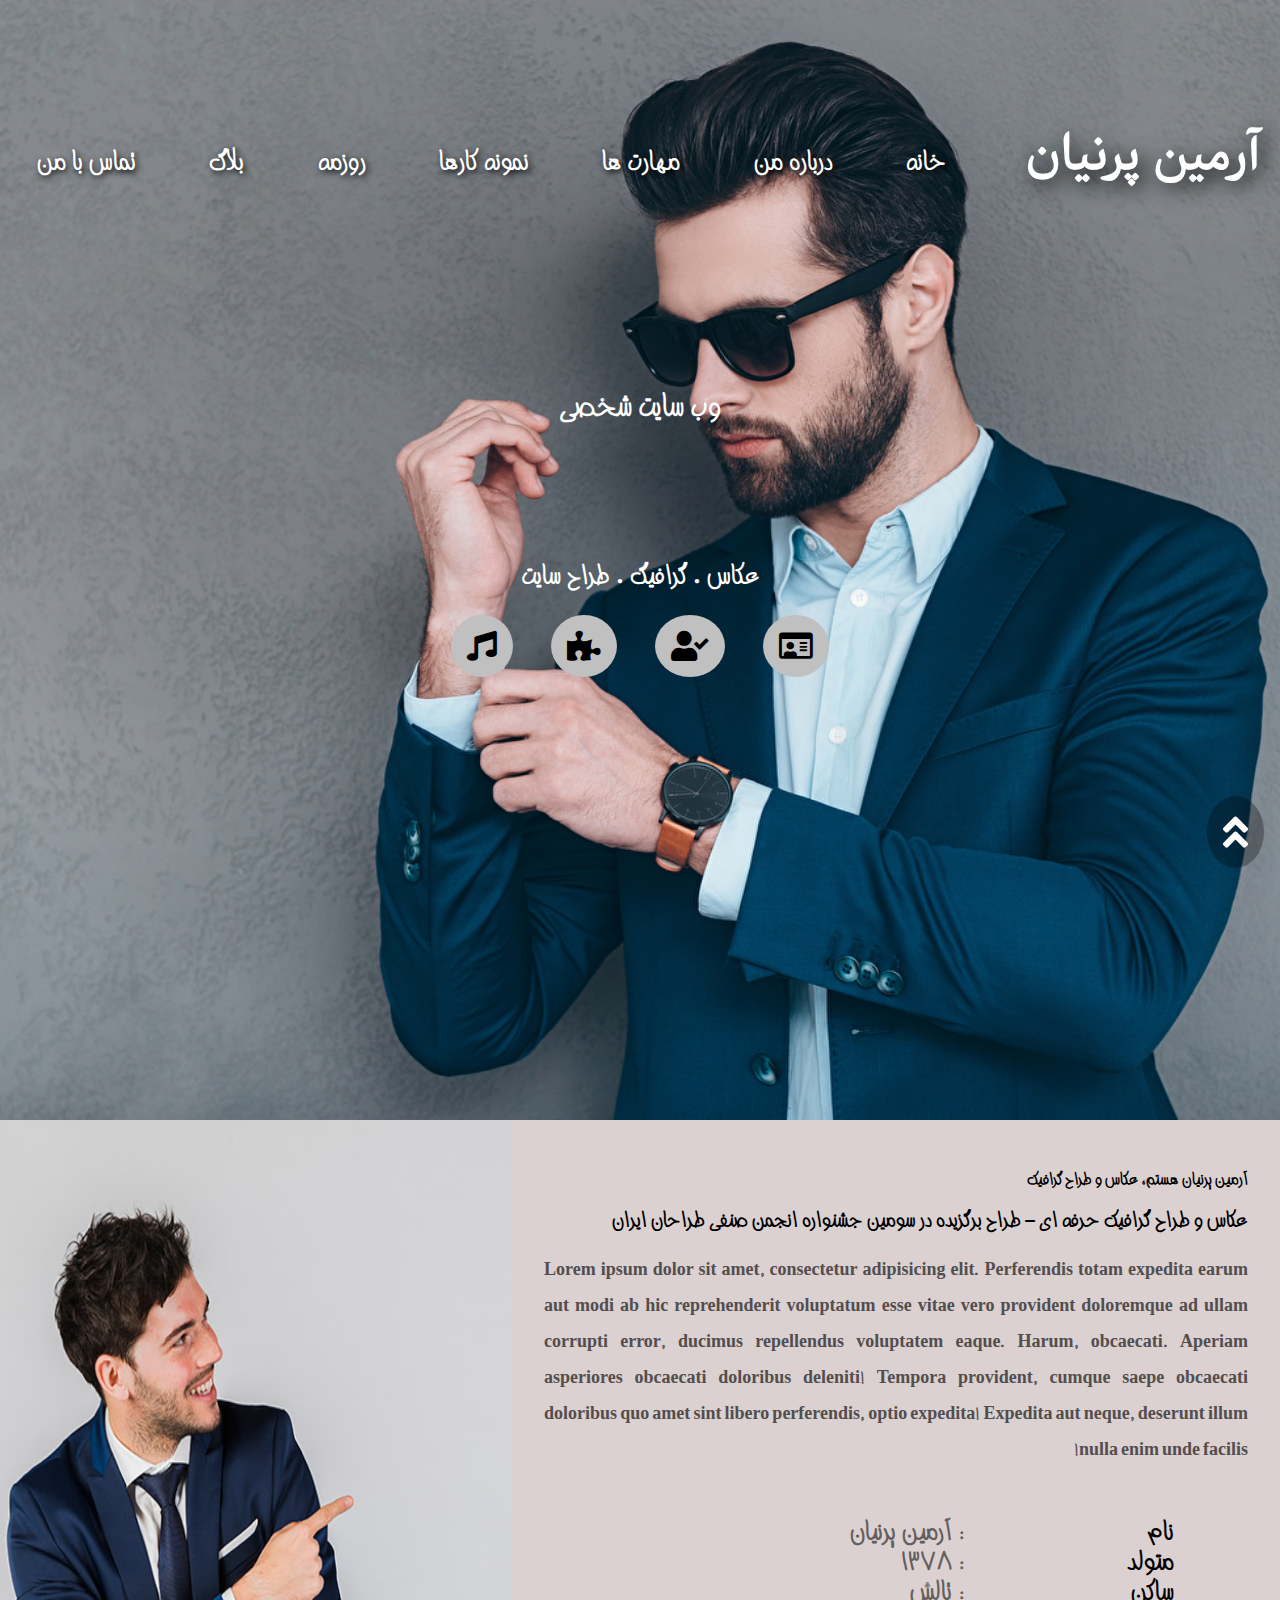
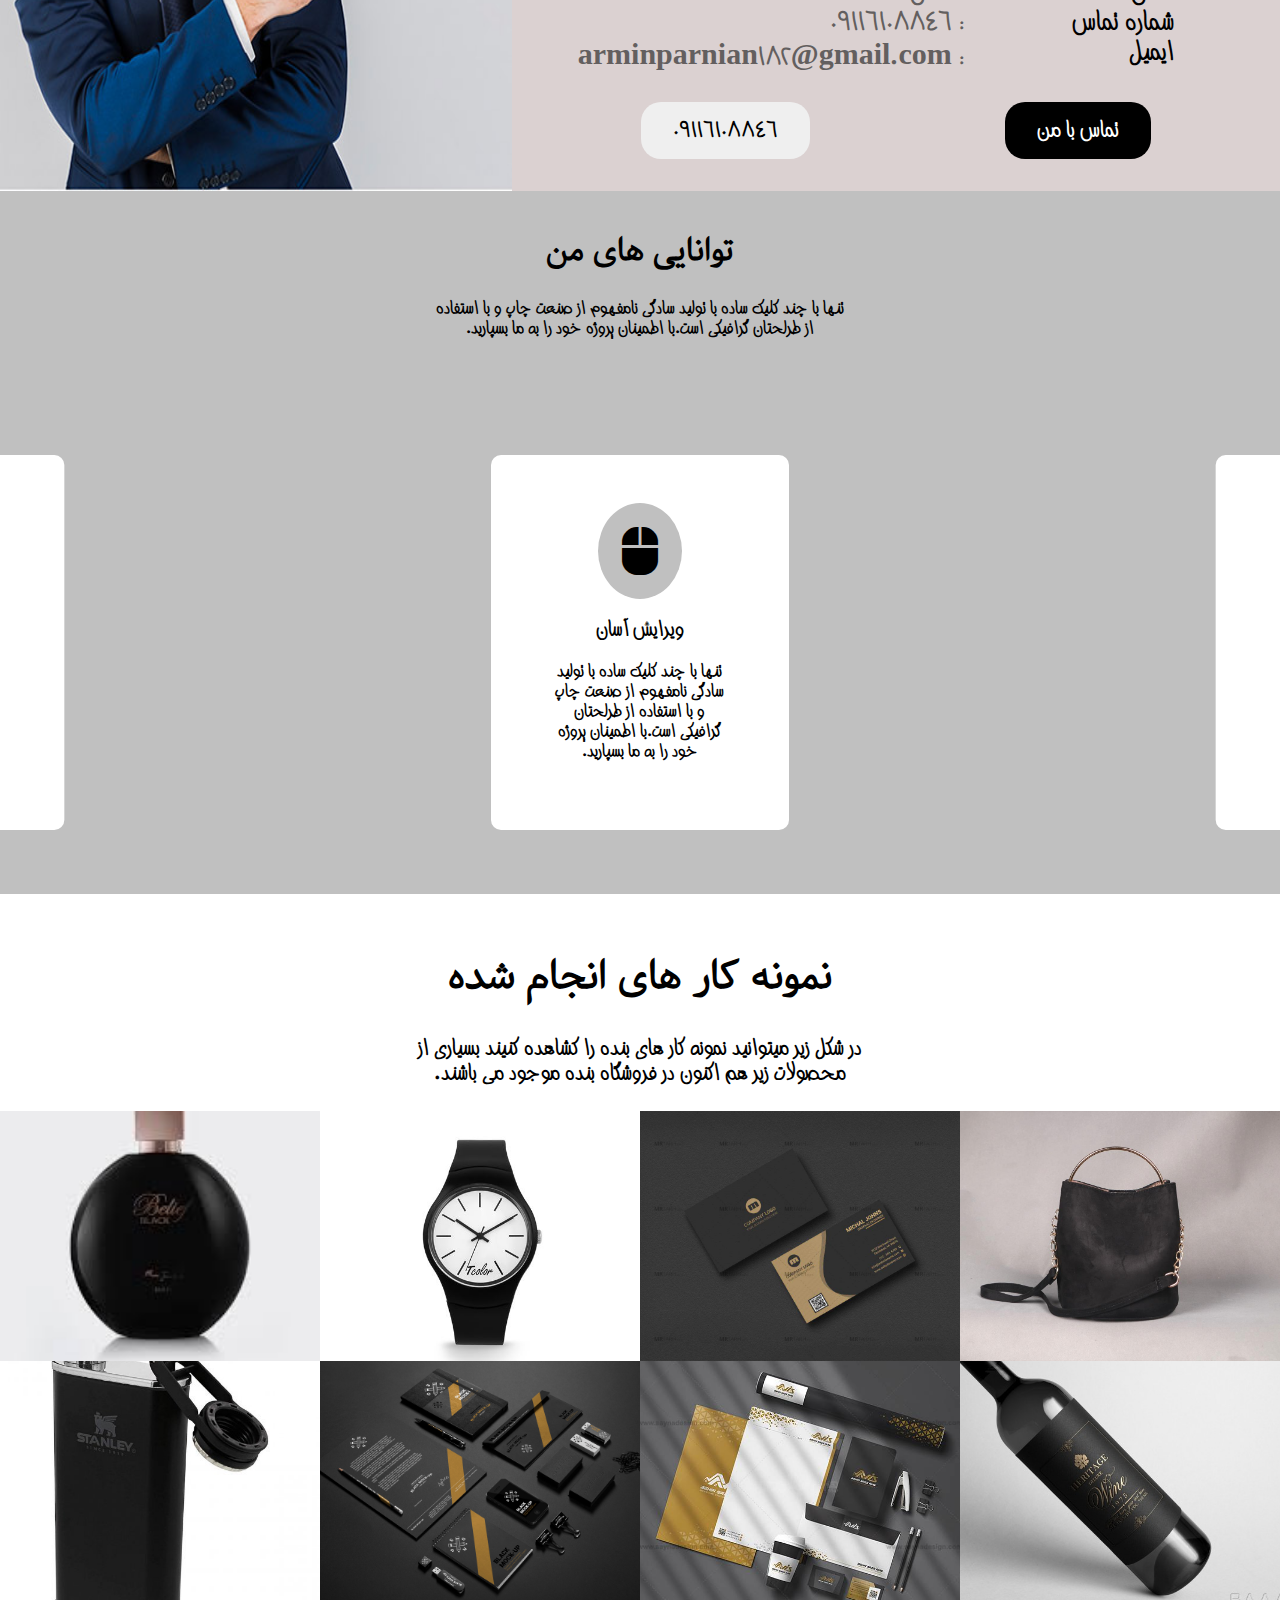
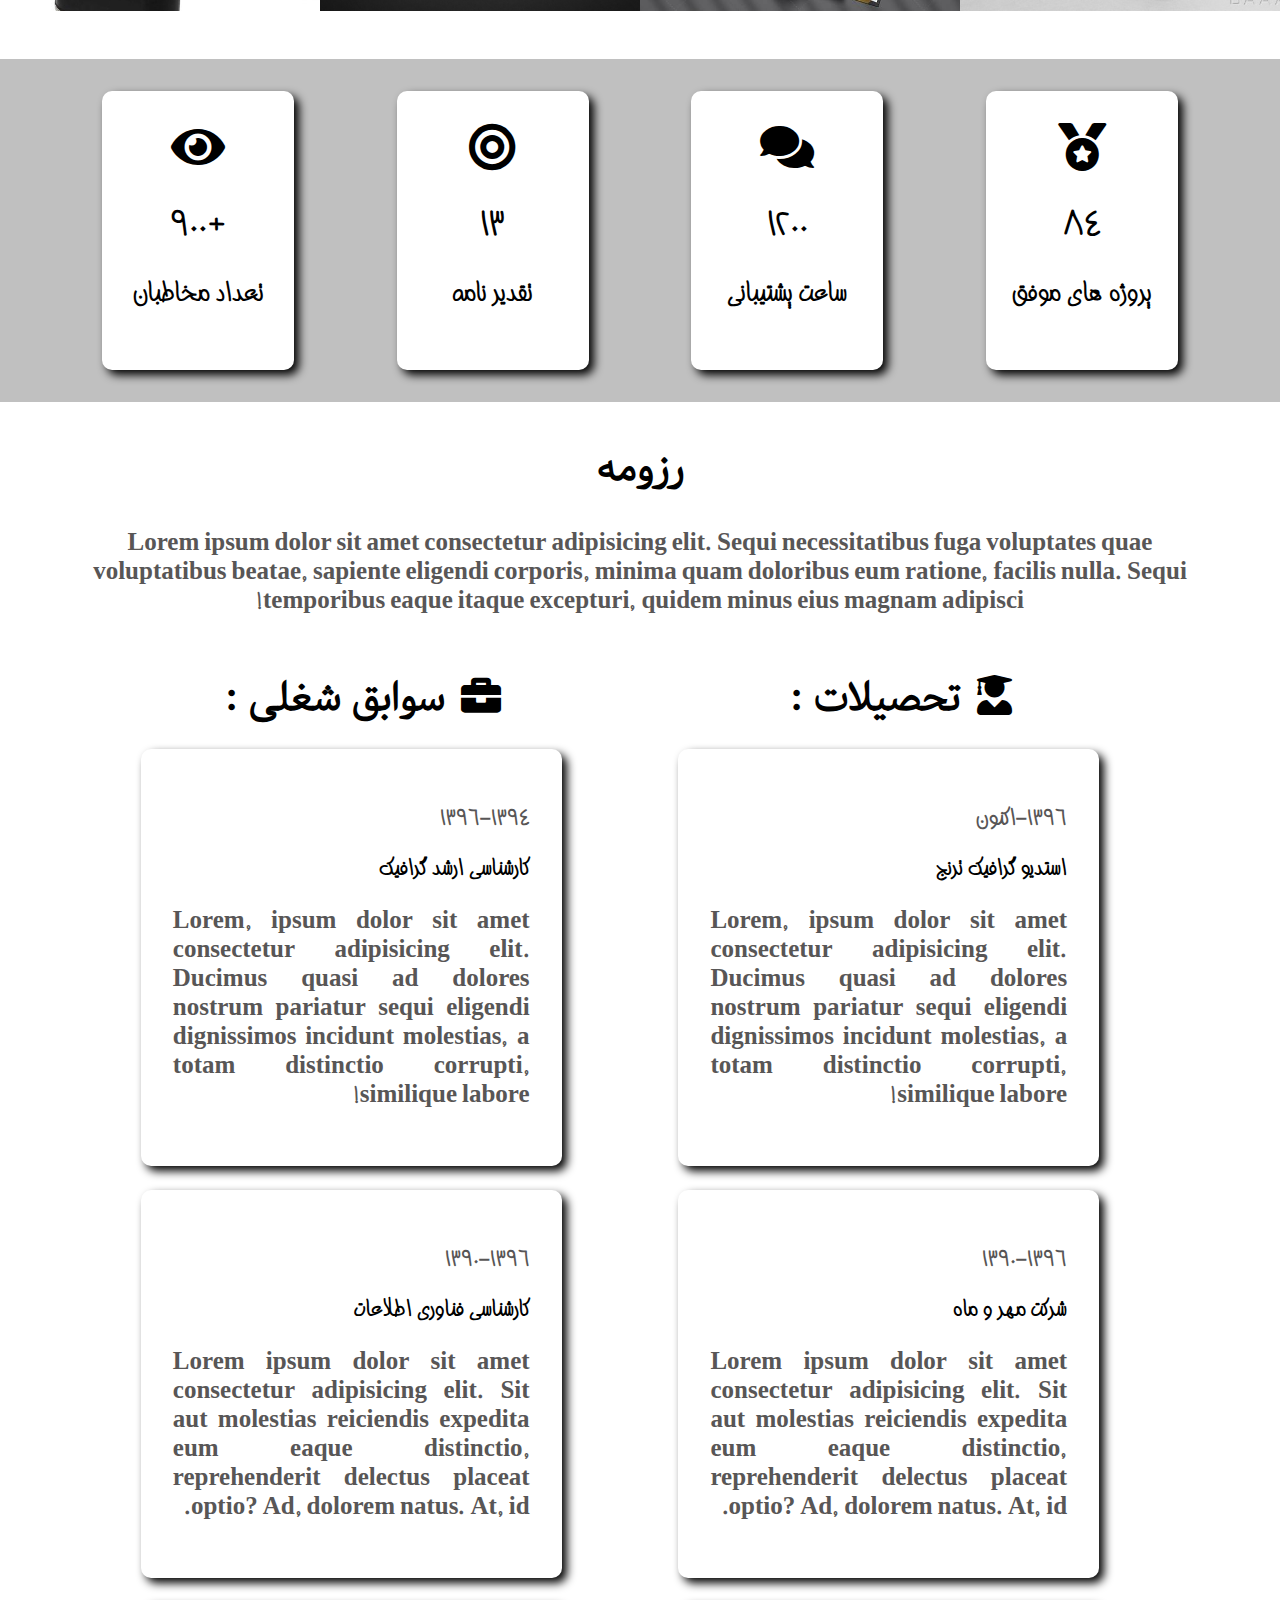
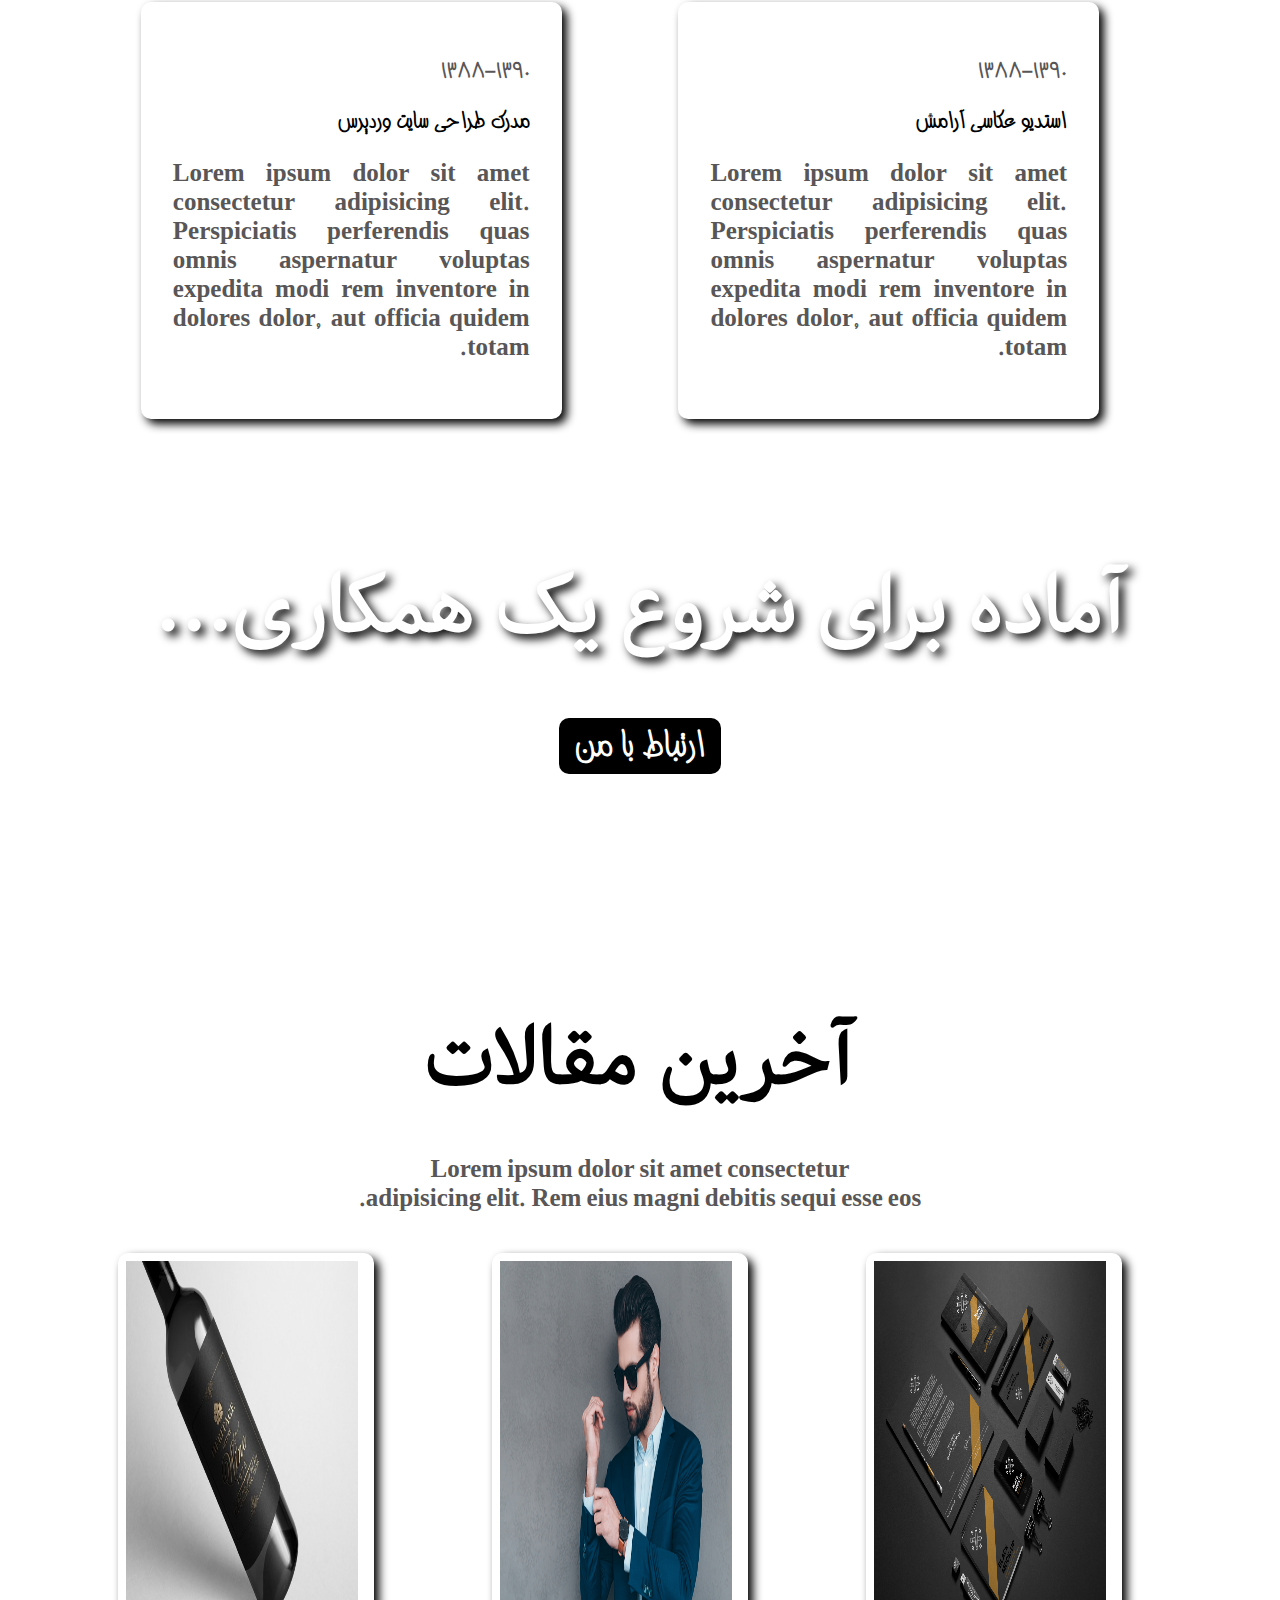
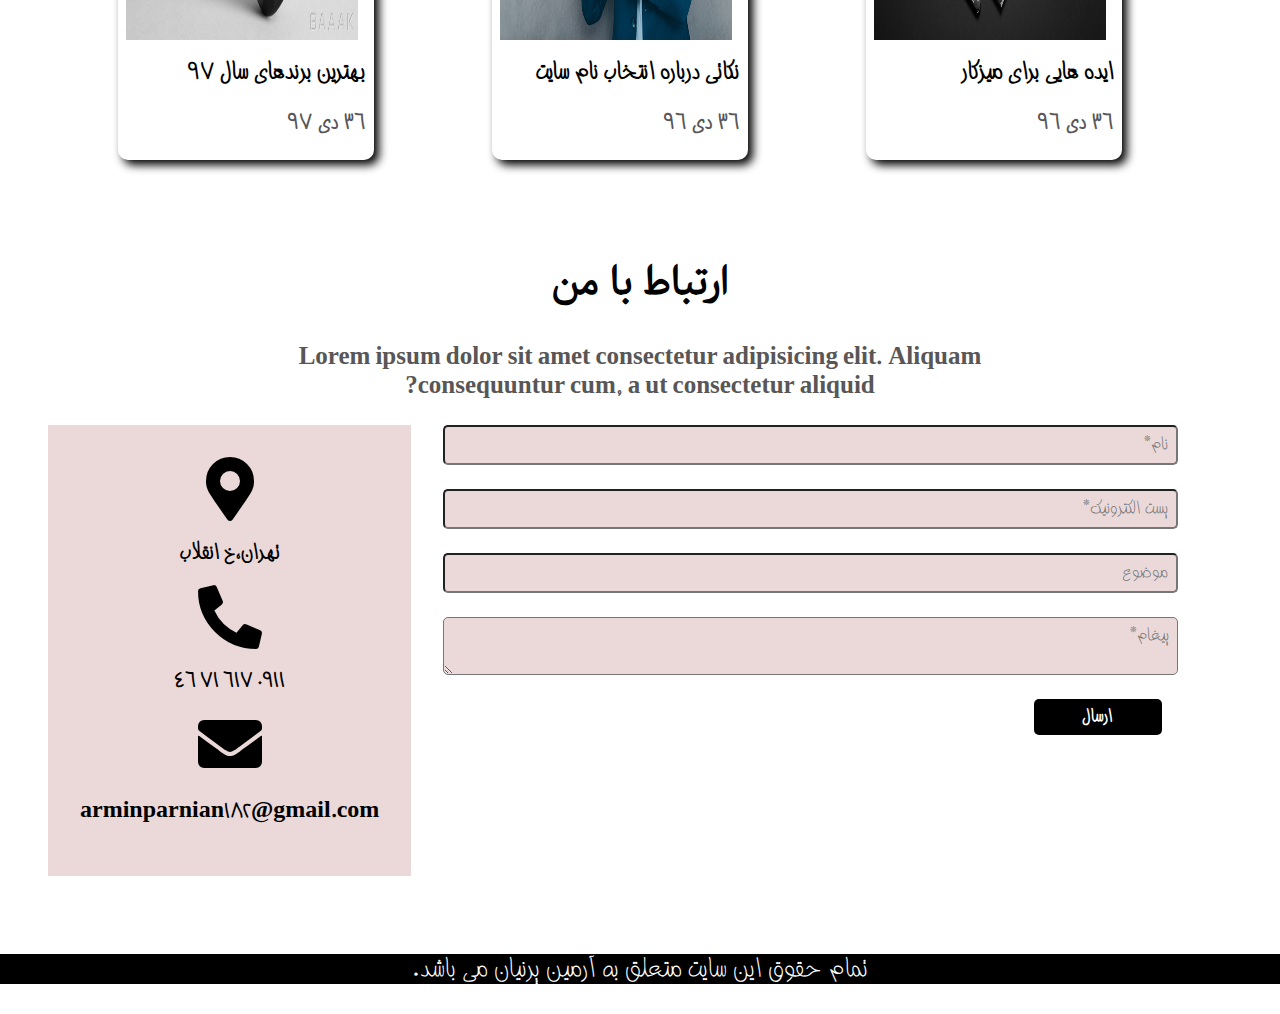
<file: index.html>
<!DOCTYPE html>
<html lang="en">
<head>
    <meta charset="UTF-8">
    <meta http-equiv="X-UA-Compatible" content="IE=edge">
    <meta name="viewport" content="width=device-width, initial-scale=1.0">
    <link rel="stylesheet" href="assets/css/style.css">
    <link rel="stylesheet" href="assets/fontawesome/css/all.css">
    <link rel="stylesheet" media="screen and (max-width:600px)" href="assets/css/mobile.css">
    <link rel="stylesheet" href="animate files/animate.css">

</head>
<body>
 <button id="scroll"><i class="fas fa-angle-double-up fa-3x"></i></button>
 <nav class="top-header">
    <button class="menu-btn" title="منو"><i class="fas fa-bars fa-3x"></i></button>
     <div class="menu">
         <h1 class="animate__animated wow animate__rubberBand">آرمین پرنیان</h1>
         <ul class="menu-item">
             <li class="exit-menu"><button class="btn"><i class=" fas fa-times fa-3x"></i></button></li>
             <li><a href="#">خانه</a></li>
             <li><a href="#">درباره من</a></li>
             <li><a href="#">مهارت ها</a></li>
             <li><a href="#">نمونه کارها</a></li>
             <li><a href="#">روزمه</a></li>
             <li><a href="#">بلاگ</a></li>
             <li><a href="#">تماس با من</a></li>
         </ul>
     </div>
     <h2 class="animate__animated wow animate__backInRight">وب سایت شخصی</h2>
     <h1>من آرمین پرنیان هستم!</h1>
     <h3 class="animate__animated wow animate__backInRight">عکاس . گرافیگ . طراح سایت</h3>
     <h3><i class="far fa-id-card animate__animated wow animate__bounceInUp"></i>
     <i class="fas fa-user-check  animate__animated wow animate__bounceInUp"></i>
     <i class="fas fa-puzzle-piece  animate__animated wow animate__bounceInUp"></i>
     <i class="fas fa-music  animate__animated wow animate__bounceInUp"></i></h3>

 </nav>
 <header class="about">
    
      <div class="bout-me">
          <h3>آرمین پرنیان هستم، عکاس و طراح گرافیک</h3>
         <h2>عکاس و طراح گرافیک حرفه ای - طراح برگزیده در سومین جشنواره انجمن صنفی طراحان ایران</h2>
            <p>Lorem ipsum dolor sit amet, consectetur adipisicing elit. Perferendis totam expedita earum aut modi ab hic reprehenderit voluptatum esse vitae vero provident doloremque ad ullam corrupti error, ducimus repellendus voluptatem eaque. Harum, obcaecati. Aperiam asperiores obcaecati doloribus deleniti! Tempora provident, cumque saepe obcaecati doloribus quo amet sint libero perferendis, optio expedita! Expedita aut neque, deserunt illum nulla enim unde facilis!</p>
            <div>
                <ul class="about-keys">
             
                <li>نام</li>
                <li>متولد</li>
                <li>ساکن</li> 
                <li>شماره تماس</li>
                <li>ایمیل</li>
            </ul>
                <ul class="about-values">
                    <li>:  آرمین پرنیان</li>
                    <li>:    1378</li>
                    <li>: تالش</li>
                    <li>: 09116108846</li>
                    <li>: arminparnian182@gmail.com</li>
                </ul>
            </div>
            <div class="call-me">
                <button class="black">تماس با من</button>
                <button class="white"> 09116108846</button>
            </div>
        </div>
        <img src="assets/image/header-man.jpg" class="me">
</header>
<main class="my-abilities">
    <h1>توانایی های من</h1>
    <p>تنها با چند کلیک ساده با تولید سادگی نامفهوم از صنعت چاپ و با استفاده <br>از طرلحتان گرافیکی است.با اطمینان پروژه خود را به ما بسپارید.</p>
    <div>
        <div class="boxes" id="box1">
            <i class="fas fa-mobile-alt fa-3x"></i>
            <h2>کاملا ریسپانسیو</h2>
    <p>تنها با چند کلیک ساده با تولید سادگی نامفهوم از صنعت چاپ و با استفاده از طرلحتان گرافیکی است.با اطمینان پروژه خود را به ما بسپارید.</p>

        </div>
        <div class="boxes" id="box2">
            <i class="fas fa-mouse fa-3x"></i>
            <h2>ویرایش آسان</h2>
    <p>تنها با چند کلیک ساده با تولید سادگی نامفهوم از صنعت چاپ و با استفاده از طرلحتان گرافیکی است.با اطمینان پروژه خود را به ما بسپارید.</p>

        </div>
        <div class="boxes" id="box3">
            <i class="fas fa-shield-alt fa-3x"></i>
            <h2>سرعت و امینیت بالا</h2>
    <p>تنها با چند کلیک ساده با تولید سادگی نامفهوم از صنعت چاپ و با استفاده از طرلحتان گرافیکی است.با اطمینان پروژه خود را به ما بسپارید.</p>

        </div>

    </div>
</main>
<header class="work-samples">
    <h1>نمونه کار های انجام شده</h1>
    <p>در شکل زیر میتوانید نمونه کار های بنده را کشاهده کنیند بسیاری از<br> محصولات زیر هم اکنون در فروشگاه بنده موجود می باشند.</p>
    <div class="images">
        <div class="image-box"  id="bag">
            <div class="about-image">
                <h2>کیف</h2>
                <p>Lorem ipsum dolor sit amet consectetur, adipisicing elit. Temporibus necessitatibus voluptatum aut quas cum? Repudiandae doloremque impedit maxime aliquid reprehenderit.</p>
            </div>
        </div>
        <div class="image-box" id="card">
            <div class="about-image">
                <h2>کارت ویزیت</h2>
                <p>Lorem ipsum dolor sit amet consectetur, adipisicing elit. Temporibus necessitatibus voluptatum aut quas cum? Repudiandae doloremque impedit maxime aliquid reprehenderit.</p>
            </div>
        </div>
        <div class="image-box" id="clock">
            <div class="about-image">
                <h2>ساعت</h2>
                <p>Lorem ipsum dolor sit amet consectetur, adipisicing elit. Temporibus necessitatibus voluptatum aut quas cum? Repudiandae doloremque impedit maxime aliquid reprehenderit.</p>
            </div>
        </div>
        <div class="image-box" id="colonge"> 
            <div class="about-image">
                <h2>عطر</h2>
                <p>Lorem ipsum dolor sit amet consectetur, adipisicing elit. Temporibus necessitatibus voluptatum aut quas cum? Repudiandae doloremque impedit maxime aliquid reprehenderit.</p>
            </div>
        </div>
        <div class="image-box" id="mashrob">
            <div class="about-image">
                <h2>مشروب</h2>
                <p>Lorem ipsum dolor sit amet consectetur, adipisicing elit. Temporibus necessitatibus voluptatum aut quas cum? Repudiandae doloremque impedit maxime aliquid reprehenderit.</p>
            </div>
        </div>
        <div class="image-box" id="set1">
            <div class="about-image">  
                <h2>ست اداری</h2>
                <p>Lorem ipsum dolor sit amet consectetur, adipisicing elit. Temporibus necessitatibus voluptatum aut quas cum? Repudiandae doloremque impedit maxime aliquid reprehenderit.</p></div>

        </div>
        <div class="image-box" id="set2">
            <div class="about-image">
                <h2>ست اداری</h2>
                <p>Lorem ipsum dolor sit amet consectetur, adipisicing elit. Temporibus necessitatibus voluptatum aut quas cum? Repudiandae doloremque impedit maxime aliquid reprehenderit.</p>
            </div>
        </div>
        <div class="image-box" id="set3">
            <div class="about-image">
                <h2>قمقمه</h2>
                <p>Lorem ipsum dolor sit amet consectetur, adipisicing elit. Temporibus necessitatibus voluptatum aut quas cum? Repudiandae doloremque impedit maxime aliquid reprehenderit.</p>
            </div>
        </div>
    </div>
</header>
<header class="my-achieventments">
    <div class=" animate__animated wow animate__bounceInRight"><i class="fas fa-medal fa-3x"></i>
        <h2>84</h2>
        <h3>پروژه های موفق</h3>
    </div>
    <div class="animate__animated wow animate__bounceIn">
        <i class="fas fa-comments fa-3x"></i>
        <h2>1200</h2>
        <h3>ساعت پشتیبانی</h3>
    </div>
    <div class="animate__animated wow animate__bounceIn">
        <i class="fas fa-bullseye fa-3x"></i>
        <h2>13</h2>
        <h3>تقدیر نامه</h3>
    </div>
    <div class="animate__animated wow animate__bounceInLeft">
        <i class="fas fa-eye fa-3x"></i>
        <h2>+900</h2>
        <h3>تعداد مخاطبان</h3>
    </div>
</header>
<main class="rezome">
    <h1>رزومه</h1>
    <p>Lorem ipsum dolor sit amet consectetur adipisicing elit. Sequi necessitatibus fuga voluptates quae voluptatibus beatae, sapiente eligendi corporis, minima quam doloribus eum ratione, facilis nulla. Sequi temporibus eaque itaque excepturi, quidem minus eius magnam adipisci!</p>
    <div class="rezome-boxes">
        <div class="right-box">
            <h1><i class="fas fa-user-graduate"></i>تحصیلات :</h1>
            <ul>
                <li>
                    <p>1396-اکنون</p>
                    <h2>استدیو گرافیک ترنج</h2>
                    <p>Lorem, ipsum dolor sit amet consectetur adipisicing elit. Ducimus quasi ad dolores nostrum pariatur sequi eligendi dignissimos incidunt molestias, a totam distinctio corrupti, similique labore!</p>
                </li>
                <li>
                    <P>1390-1396</P>
                    <h2>شرکت مهر و ماه</h2>
                    <P>Lorem ipsum dolor sit amet consectetur adipisicing elit. Sit aut molestias reiciendis expedita eum eaque distinctio, reprehenderit delectus placeat optio? Ad, dolorem natus. At, id.</P>
                </li>
                <li>
                    <p>1388-1390</p>  
                    <h2>استدیو عکاسی آرامش</h2> 
                    <p>Lorem ipsum dolor sit amet consectetur adipisicing elit. Perspiciatis perferendis quas omnis aspernatur voluptas expedita modi rem inventore in dolores dolor, aut officia quidem totam.</p>
                </li>
            </ul>
        </div>
        <div class="left-box">
             <h1><i class="fas fa-briefcase"></i>سوابق شغلی :</h1>
             <ul>
                <li>
                    <p>1396-1394</p>
                    <h2>کارشناسی ارشد گرافیک</h2>
                    <p>Lorem, ipsum dolor sit amet consectetur adipisicing elit. Ducimus quasi ad dolores nostrum pariatur sequi eligendi dignissimos incidunt molestias, a totam distinctio corrupti, similique labore!</p>
                </li>
                <li>
                    <P>1390-1396</P>
                    <h2>کارشناسی فناوری اطلاعات</h2>
                    <P>Lorem ipsum dolor sit amet consectetur adipisicing elit. Sit aut molestias reiciendis expedita eum eaque distinctio, reprehenderit delectus placeat optio? Ad, dolorem natus. At, id.</P>
                </li>
                <li>
                    <p>1388-1390</p>  
                    <h2>مدرک طراحی سایت وردپرس</h2> 
                    <p>Lorem ipsum dolor sit amet consectetur adipisicing elit. Perspiciatis perferendis quas omnis aspernatur voluptas expedita modi rem inventore in dolores dolor, aut officia quidem totam.</p>
                </li>
             </ul>
        </div>
    </div>

</main>
<header class="coopperation">
    <h1>آماده برای شروع یک همکاری...</h1>
    <a href="#">ارتباط با من</a>
</header>
<article class="last-articles">
    <h1>آخرین مقالات</h1>
    <p>Lorem ipsum dolor sit amet consectetur <br> adipisicing elit. Rem eius magni debitis sequi esse eos.</p>
    <ul>
        <li><img src="assets/image/set2.jpg" alt="">
         <h6>ایده هایی برای میزکار</h6>
         <p>36 دی 96</p>
        </li>
        <li>
            <img src="assets/image/header-background.jpg">
            <h6>نکاتی درباره انتخاب نام سایت</h6>
            <p>36 دی 96</p>
        </li>
        <li>
            <img src="assets/image/mashroob.jpg">
            <h6>بهترین برندهای سال 97</h6>
            <p>36 دی 97</p>
        </li>
    </ul>
</article>
<div class="contact-me"> 
         <h1>ارتباط با من</h1>
         <p>Lorem ipsum dolor sit amet consectetur adipisicing elit. Aliquam <br> consequuntur cum, a ut consectetur aliquid?</p>
        <div class="container">
            <form>
                <input type="text" placeholder="نام*">
                <input type="text" placeholder="پست الکترونیک*">
                <input type="text" placeholder="موضوع">
                <textarea placeholder="پیغام*"></textarea>
                <input type="button" class="btn" value="ارسال">
            </form>
            <div class="visit">
                <i class="fas fa-map-marker-alt fa-4x"></i>
                <h2>تهران،خ انقلاب</h2>
                <i class="fas fa-phone-alt fa-4x"></i>
                <h2>0911 617  71 46</h2>
                <i class="fas fa-envelope fa-4x"></i>
                <h2>arminparnian182@gmail.com</h2>
            </div>
        </div>   
 </div>
 <footer>
     <p>تمام حقوق این سایت متعلق به آرمین پرنیان می باشد.</p>
 </footer>
 <script defer src="main.js"></script> 
 <script src="animate files/wow.js"></script> 
 <script>
     new wow().init();
 </script>
</body>
</html>
</file>
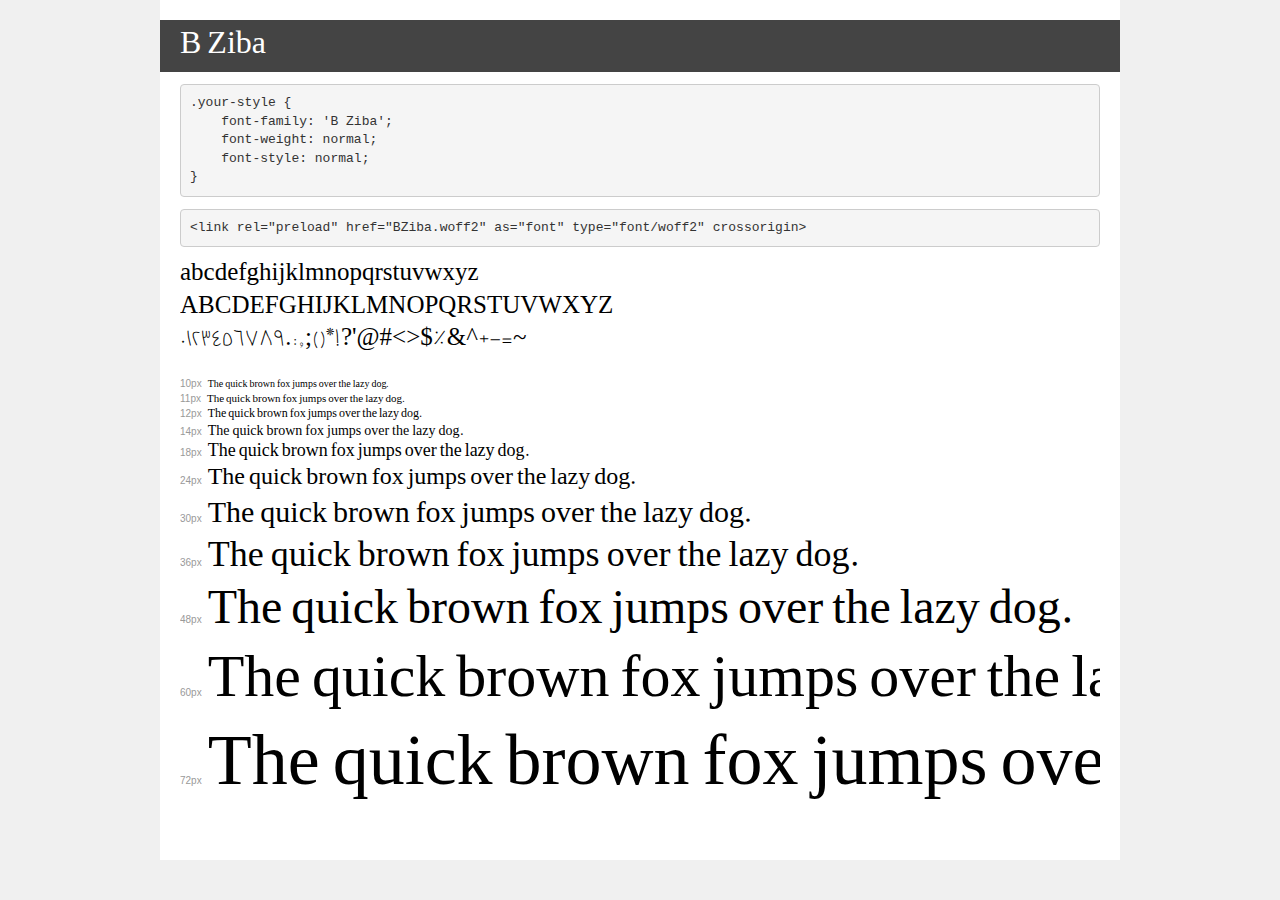
<file: assets/B-Ziba/demo.html>
<!DOCTYPE html>
<html lang="en">
<head>
    <meta charset="utf-8">
    <meta http-equiv="X-UA-Compatible" content="IE=edge">
    <meta name="viewport" content="width=device-width, initial-scale=1">
    <meta name="robots" content="noindex, noarchive">
    <meta name="format-detection" content="telephone=no">
    <title>Transfonter demo</title>
    <link href="stylesheet.css" rel="stylesheet">
    <style>
        /*
        http://meyerweb.com/eric/tools/css/reset/
        v2.0 | 20110126
        License: none (public domain)
        */
        html, body, div, span, applet, object, iframe,
        h1, h2, h3, h4, h5, h6, p, blockquote, pre,
        a, abbr, acronym, address, big, cite, code,
        del, dfn, em, img, ins, kbd, q, s, samp,
        small, strike, strong, sub, sup, tt, var,
        b, u, i, center,
        dl, dt, dd, ol, ul, li,
        fieldset, form, label, legend,
        table, caption, tbody, tfoot, thead, tr, th, td,
        article, aside, canvas, details, embed,
        figure, figcaption, footer, header, hgroup,
        menu, nav, output, ruby, section, summary,
        time, mark, audio, video {
            margin: 0;
            padding: 0;
            border: 0;
            font-size: 100%;
            font: inherit;
            vertical-align: baseline;
        }
        /* HTML5 display-role reset for older browsers */
        article, aside, details, figcaption, figure,
        footer, header, hgroup, menu, nav, section {
            display: block;
        }
        body {
            line-height: 1;
        }
        ol, ul {
            list-style: none;
        }
        blockquote, q {
            quotes: none;
        }
        blockquote:before, blockquote:after,
        q:before, q:after {
            content: '';
            content: none;
        }
        table {
            border-collapse: collapse;
            border-spacing: 0;
        }
        /* demo styles */
        body {
            background: #f0f0f0;
            color: #000;
        }
        .page {
            background: #fff;
            width: 920px;
            margin: 0 auto;
            padding: 20px 20px 0 20px;
            overflow: hidden;
        }
        .font-container {
            overflow-x: auto;
            overflow-y: hidden;
            margin-bottom: 40px;
            line-height: 1.3;
            white-space: nowrap;
            padding-bottom: 5px;
        }
        h1 {
            position: relative;
            background: #444;
            font-size: 32px;
            color: #fff;
            padding: 10px 20px;
            margin: 0 -20px 12px -20px;
        }
        .letters {
            font-size: 25px;
            margin-bottom: 20px;
        }
        .s10:before {
            content: '10px';
        }
        .s11:before {
            content: '11px';
        }
        .s12:before {
            content: '12px';
        }
        .s14:before {
            content: '14px';
        }
        .s18:before {
            content: '18px';
        }
        .s24:before {
            content: '24px';
        }
        .s30:before {
            content: '30px';
        }
        .s36:before {
            content: '36px';
        }
        .s48:before {
            content: '48px';
        }
        .s60:before {
            content: '60px';
        }
        .s72:before {
            content: '72px';
        }
        .s10:before, .s11:before, .s12:before, .s14:before,
        .s18:before, .s24:before, .s30:before, .s36:before,
        .s48:before, .s60:before, .s72:before {
            font-family: Arial, sans-serif;
            font-size: 10px;
            font-weight: normal;
            font-style: normal;
            color: #999;
            padding-right: 6px;
        }
        pre {
            display: block;
            padding: 9px;
            margin: 0 0 12px;
            font-family: Monaco, Menlo, Consolas, "Courier New", monospace;
            font-size: 13px;
            line-height: 1.428571429;
            color: #333;
            font-weight: normal;
            font-style: normal;
            background-color: #f5f5f5;
            border: 1px solid #ccc;
            overflow-x: auto;
            border-radius: 4px;
        }
        /* responsive */
        @media (max-width: 959px) {
            .page {
                width: auto;
                margin: 0;
            }
        }
    </style>
</head>
<body>
<div class="page">
    <div class="demo">
        <h1 style="font-family: 'B Ziba'; font-weight: normal; font-style: normal;">B Ziba</h1>
        <pre title="Usage">.your-style {
    font-family: 'B Ziba';
    font-weight: normal;
    font-style: normal;
}</pre>
        <pre title="Preload (optional)">
&lt;link rel=&quot;preload&quot; href=&quot;BZiba.woff2&quot; as=&quot;font&quot; type=&quot;font/woff2&quot; crossorigin&gt;</pre>
        <div class="font-container" style="font-family: 'B Ziba'; font-weight: normal; font-style: normal;">
            <p class="letters">
                abcdefghijklmnopqrstuvwxyz<br>
ABCDEFGHIJKLMNOPQRSTUVWXYZ<br>
                0123456789.:,;()*!?'@#&lt;&gt;$%&^+-=~
            </p>
            <p class="s10" style="font-size: 10px;">The quick brown fox jumps over the lazy dog.</p>
            <p class="s11" style="font-size: 11px;">The quick brown fox jumps over the lazy dog.</p>
            <p class="s12" style="font-size: 12px;">The quick brown fox jumps over the lazy dog.</p>
            <p class="s14" style="font-size: 14px;">The quick brown fox jumps over the lazy dog.</p>
            <p class="s18" style="font-size: 18px;">The quick brown fox jumps over the lazy dog.</p>
            <p class="s24" style="font-size: 24px;">The quick brown fox jumps over the lazy dog.</p>
            <p class="s30" style="font-size: 30px;">The quick brown fox jumps over the lazy dog.</p>
            <p class="s36" style="font-size: 36px;">The quick brown fox jumps over the lazy dog.</p>
            <p class="s48" style="font-size: 48px;">The quick brown fox jumps over the lazy dog.</p>
            <p class="s60" style="font-size: 60px;">The quick brown fox jumps over the lazy dog.</p>
            <p class="s72" style="font-size: 72px;">The quick brown fox jumps over the lazy dog.</p>
        </div>
    </div>

</div>
</body>
</html>
</file>
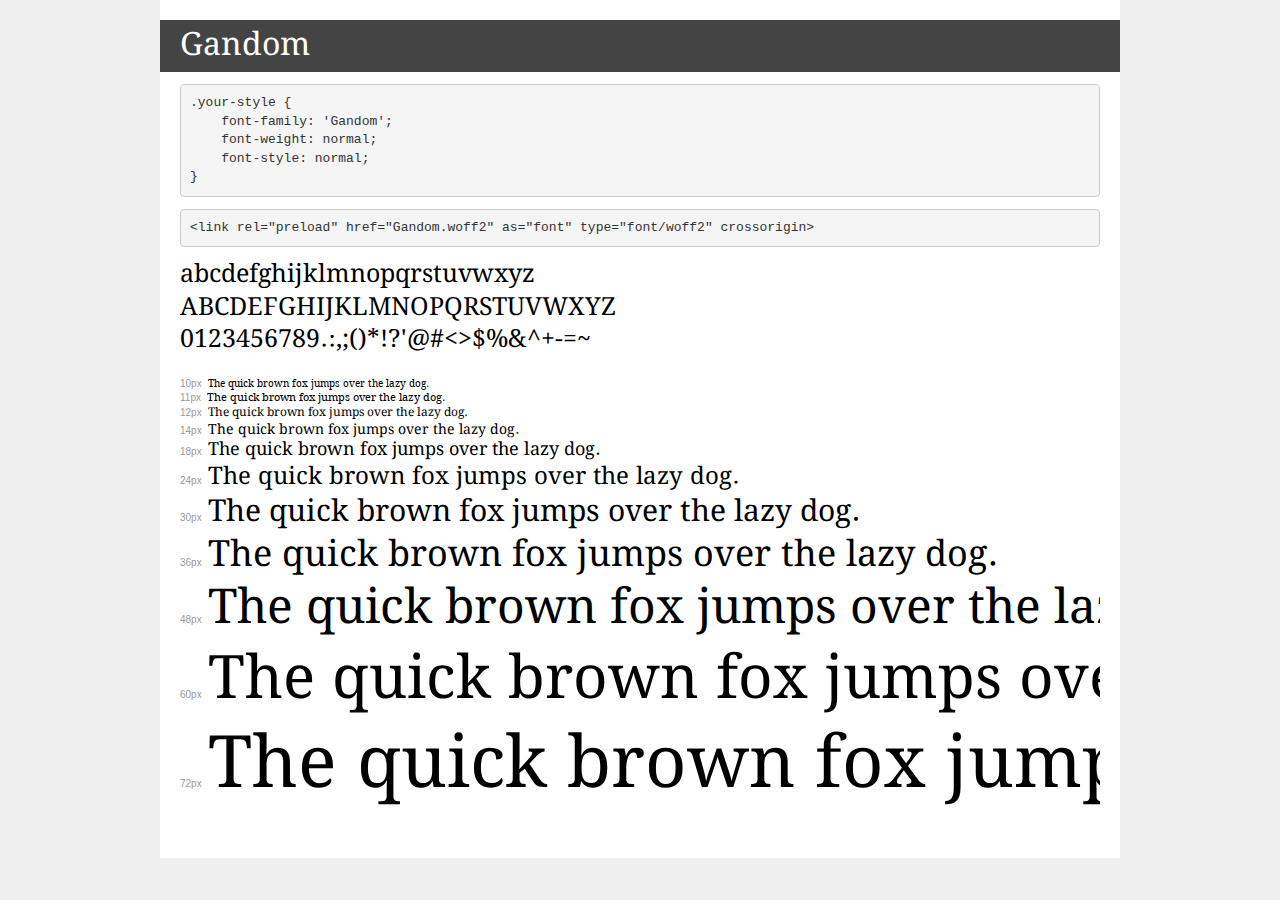
<file: assets/gandom-font/demo.html>
<!DOCTYPE html>
<html lang="en">
<head>
    <meta charset="utf-8">
    <meta http-equiv="X-UA-Compatible" content="IE=edge">
    <meta name="viewport" content="width=device-width, initial-scale=1">
    <meta name="robots" content="noindex, noarchive">
    <meta name="format-detection" content="telephone=no">
    <title>Transfonter demo</title>
    <link href="stylesheet.css" rel="stylesheet">
    <style>
        /*
        http://meyerweb.com/eric/tools/css/reset/
        v2.0 | 20110126
        License: none (public domain)
        */
        html, body, div, span, applet, object, iframe,
        h1, h2, h3, h4, h5, h6, p, blockquote, pre,
        a, abbr, acronym, address, big, cite, code,
        del, dfn, em, img, ins, kbd, q, s, samp,
        small, strike, strong, sub, sup, tt, var,
        b, u, i, center,
        dl, dt, dd, ol, ul, li,
        fieldset, form, label, legend,
        table, caption, tbody, tfoot, thead, tr, th, td,
        article, aside, canvas, details, embed,
        figure, figcaption, footer, header, hgroup,
        menu, nav, output, ruby, section, summary,
        time, mark, audio, video {
            margin: 0;
            padding: 0;
            border: 0;
            font-size: 100%;
            font: inherit;
            vertical-align: baseline;
        }
        /* HTML5 display-role reset for older browsers */
        article, aside, details, figcaption, figure,
        footer, header, hgroup, menu, nav, section {
            display: block;
        }
        body {
            line-height: 1;
        }
        ol, ul {
            list-style: none;
        }
        blockquote, q {
            quotes: none;
        }
        blockquote:before, blockquote:after,
        q:before, q:after {
            content: '';
            content: none;
        }
        table {
            border-collapse: collapse;
            border-spacing: 0;
        }
        /* demo styles */
        body {
            background: #f0f0f0;
            color: #000;
        }
        .page {
            background: #fff;
            width: 920px;
            margin: 0 auto;
            padding: 20px 20px 0 20px;
            overflow: hidden;
        }
        .font-container {
            overflow-x: auto;
            overflow-y: hidden;
            margin-bottom: 40px;
            line-height: 1.3;
            white-space: nowrap;
            padding-bottom: 5px;
        }
        h1 {
            position: relative;
            background: #444;
            font-size: 32px;
            color: #fff;
            padding: 10px 20px;
            margin: 0 -20px 12px -20px;
        }
        .letters {
            font-size: 25px;
            margin-bottom: 20px;
        }
        .s10:before {
            content: '10px';
        }
        .s11:before {
            content: '11px';
        }
        .s12:before {
            content: '12px';
        }
        .s14:before {
            content: '14px';
        }
        .s18:before {
            content: '18px';
        }
        .s24:before {
            content: '24px';
        }
        .s30:before {
            content: '30px';
        }
        .s36:before {
            content: '36px';
        }
        .s48:before {
            content: '48px';
        }
        .s60:before {
            content: '60px';
        }
        .s72:before {
            content: '72px';
        }
        .s10:before, .s11:before, .s12:before, .s14:before,
        .s18:before, .s24:before, .s30:before, .s36:before,
        .s48:before, .s60:before, .s72:before {
            font-family: Arial, sans-serif;
            font-size: 10px;
            font-weight: normal;
            font-style: normal;
            color: #999;
            padding-right: 6px;
        }
        pre {
            display: block;
            padding: 9px;
            margin: 0 0 12px;
            font-family: Monaco, Menlo, Consolas, "Courier New", monospace;
            font-size: 13px;
            line-height: 1.428571429;
            color: #333;
            font-weight: normal;
            font-style: normal;
            background-color: #f5f5f5;
            border: 1px solid #ccc;
            overflow-x: auto;
            border-radius: 4px;
        }
        /* responsive */
        @media (max-width: 959px) {
            .page {
                width: auto;
                margin: 0;
            }
        }
    </style>
</head>
<body>
<div class="page">
    <div class="demo">
        <h1 style="font-family: 'Gandom'; font-weight: normal; font-style: normal;">Gandom</h1>
        <pre title="Usage">.your-style {
    font-family: 'Gandom';
    font-weight: normal;
    font-style: normal;
}</pre>
        <pre title="Preload (optional)">
&lt;link rel=&quot;preload&quot; href=&quot;Gandom.woff2&quot; as=&quot;font&quot; type=&quot;font/woff2&quot; crossorigin&gt;</pre>
        <div class="font-container" style="font-family: 'Gandom'; font-weight: normal; font-style: normal;">
            <p class="letters">
                abcdefghijklmnopqrstuvwxyz<br>
ABCDEFGHIJKLMNOPQRSTUVWXYZ<br>
                0123456789.:,;()*!?'@#&lt;&gt;$%&^+-=~
            </p>
            <p class="s10" style="font-size: 10px;">The quick brown fox jumps over the lazy dog.</p>
            <p class="s11" style="font-size: 11px;">The quick brown fox jumps over the lazy dog.</p>
            <p class="s12" style="font-size: 12px;">The quick brown fox jumps over the lazy dog.</p>
            <p class="s14" style="font-size: 14px;">The quick brown fox jumps over the lazy dog.</p>
            <p class="s18" style="font-size: 18px;">The quick brown fox jumps over the lazy dog.</p>
            <p class="s24" style="font-size: 24px;">The quick brown fox jumps over the lazy dog.</p>
            <p class="s30" style="font-size: 30px;">The quick brown fox jumps over the lazy dog.</p>
            <p class="s36" style="font-size: 36px;">The quick brown fox jumps over the lazy dog.</p>
            <p class="s48" style="font-size: 48px;">The quick brown fox jumps over the lazy dog.</p>
            <p class="s60" style="font-size: 60px;">The quick brown fox jumps over the lazy dog.</p>
            <p class="s72" style="font-size: 72px;">The quick brown fox jumps over the lazy dog.</p>
        </div>
    </div>

</div>
</body>
</html>
</file>
<file: assets/css/style.css>
@font-face {
    font-family: 'B Ziba';
    src: url('../B-Ziba/BZiba.eot');
    src: url('BZiba.eot?#iefix') format('embedded-opentype'),
        url('../B-Ziba/BZiba.woff2') format('woff2'),
        url('../B-Ziba/BZiba.woff') format('woff'),
        url('../B-Ziba/BZiba.ttf') format('truetype');
    font-weight: normal;
    font-style: normal;
    font-display: swap;
}
@font-face {
    font-family: 'Gandom';
    src: url('../gandom-font/Gandom.eot');
    src: url('Gandom.eot?#iefix') format('embedded-opentype'),
        url('../gandom-font/Gandom.woff2') format('woff2'),
        url('../gandom-font/Gandom.woff') format('woff'),
        url('../gandom-font/Gandom.ttf') format('truetype');
    font-weight: normal;
    font-style: normal;
    font-display: swap;
}
*{
    box-sizing: border-box;
    font-family: 'B Ziba';
}
h1,h2.h3,h4,h5{
    font-family: 'Gandom';
    margin:0;
    font-weight:800;
}
a{
    text-decoration:none;
}
body{
    margin:0;
    direction: rtl;
}

ul{
    list-style:none;
}
.top-header{
    width:100%;
    height:70rem;
    text-align:center;
    overflow: hidden;
    background:url(../image/header-background.jpg) center center/cover;
}
.menu{
    padding-top:7rem;
    display:grid;
    grid-template-columns:1fr 4fr;
    align-items: baseline;
}
.menu-btn{
    display:none;
}
.menu h1{
    font-size:50px;
    color:#fff;
    padding-right:1rem;
    font-weight:800;
    text-shadow:5px 5px 20px #000;
}
.menu .menu-item li a{
    color: #fff;
    font-weight:800;
    font-size:30px;
    text-shadow:2px 2px 6px #000;
}
.menu .menu-item li:hover{
    animation-name:rot;
    animation-duration:0.5s;
    animation-iteration-count:2;
}
@keyframes rot{
50%{
    transform:rotateX(50deg);
}
50%{
    transform: rotateX(-50deg);
}
}     
.exit-menu{
    display:none;
}
.menu .menu-item{
    display:flex;
    justify-content: space-around;
}
.top-header > h2{
    font-size:35px;
    padding-top:12rem;
    color:#fff;
    margin: 0;
}
.top-header > h1{
  font-size:60px;
  color:#fff;
  text-shadow:7px 7px 10px #000;
  transform:translateX(-100%);
  animation-name:transH;
  animation-duration:2s;
  animation-iteration-count:1;
  animation-fill-mode:forwards;
  margin:1rem 0;

}
@keyframes transH {
    100%{
        transform:translateX(0);
    }
}
.top-header h3{
    color:#fff;
    font-size:30px;
    margin:0;
    margin-top:0.5rem;
}
.top-header h3 i{
    margin:1rem;
    background-color:silver;
    color: #000;
    padding:1rem;
    border-radius:50%;
}
.about{
   display:grid;
   width:100%;
   grid-template-columns:6fr 4fr;
}
.about .me{
    width:100%;
    height:100%;
}
.bout-me{
    background-color:rgb(219, 209, 209);
    width:100%;
    height:100%;
    text-align: justify;
    padding:2rem
}
.bout-me div{
    display:flex;
    justify-content:space-around;
}
.bout-me p{
    line-height:2;
    font-size:18px;
    color: rgb(82, 78, 78);
    font-weight:600;
}
.bout-me div .about-keys{
    font-size:30px;
    font-weight:700;
    color: #000;
}
.bout-me div .about-values{
    font-size:30px;
    font-weight:700;
    color: rgb(99, 95, 95);
}
.bout-me .call-me button{
    padding:1rem 2rem;
    border: none;
    border-radius:20px;
    font-size:25px;
    cursor: pointer;
    font-weight:900;
    transition-duration:1s;
}
.bout-me .call-me .black,.bout-me .call-me .white:hover{
    background-color: #000;
    color:#fff;
}
.bout-me .call-me .black:hover{
    color: #000;
    background-color: #fff;
}
.my-abilities{
    background-color:silver;
    padding-top:2rem;
    text-align: center;
    overflow: hidden;
}
.my-abilities p{
    font-size:20px;
    font-weight:700;
}
.my-abilities > div{
    display:flex;
    padding-top:2rem;
}
.my-abilities div .boxes{
    padding:3rem 4rem;
    background-color: #fff;
    margin:4rem;
    border-radius:10px;
}
.my-abilities div .boxes h2{
    font-weight:900;
}
.my-abilities div .boxes i{
    background-color:silver;
    padding:1.5rem;
    border-radius:50%;
}
.my-abilities div #box1{
    transform: translateX(100%);
}
.my-abilities div #box3{
    transform: translateX(-100%);  
}
.animation{
    animation-name: box;
    animation-duration:1s;
    animation-fill-mode:forwards;
}
@keyframes box{
    100%{
        transform:translateX(0%);
    }}
.work-samples{
    text-align: center;
    background-color: #fff;
    padding-top:3rem;
    overflow: hidden;
    padding-bottom:3rem;
}
.work-samples > h1{
    font-size:40px;
    font-weight:900;
}
.work-samples > p{
    font-size:25px;
    font-weight:700;
}
#bag{
    background:url(../image/bag.jpg) center center/cover;
}
#set1{
    background:url(../image/set1.jpg) center center/cover; 
}
#set2{
    background:url(../image/set2.jpg) center center/cover; 
}
#set3{
    background:url(../image/set3.jpg) center center/cover; 
}
#mashrob{
    background:url(../image/mashroob.jpg) center center/cover;     
}
#card{
    background:url(../image/card.jpg) center center/cover; 
}
#clock{
    background:url(../image/clock.jpeg) center center/cover; 
}
#colonge{
    background: url(../image/colonge.jpg) center center/cover;
}
.work-samples .images{
    display:grid;
    grid-template-columns: repeat(4,1fr);
    gap:0;
}
.image-box{
    width:25vw;
    height:250px;
    overflow: hidden;
}
.image-box .about-image{
    width:100%;
    height:100%;
    background-color: rgba(0, 0, 0, 0.808);
    padding:1rem 2rem;
    color:#fff;
    transform: translateX(100%);
    transition-duration:0.8s;
} 
.image-box .about-image p{
    text-align: justify;
}
.my-achieventments{
    display:flex;
    justify-content: space-evenly;
    background-color: silver;
}
.my-achieventments div{
    text-align: center;
    box-shadow:5px 5px 10px #000;
    width:15vw;
    background-color: #fff;
    margin:2rem 0;
    padding:2rem 1rem;
    border-radius:10px;
}
.my-achieventments div h2{
    font-weight:800;
    font-size:40px;
}
.my-achieventments div h3{
    font-weight:800;
    font-size:30px;
}
#scroll{
    cursor: pointer;
    position:fixed;
    right:1rem;
    bottom:2rem;
    padding:1rem;
    border:none;
    color:#fff;
    border-radius:50%;
    transition-duration:0.5s;
    background-color: rgba(0, 0, 0, 0.301);
}
#scroll:hover{
    color: #000;
    transform: scale(1.2);
}
.rezome i{
    padding:0 1rem;
}
.rezome h1{
    font-weight:900;
    font-size:40px;
}
.rezome p{
    font-weight:600;
    font-size:25px;
    color:rgb(88, 86, 86);
}
.rezome{
    padding-top:2rem;
    text-align: center;
    width:90%;
    margin:0 auto;
}
.rezome h2{
    font-weight:800;
    font-size:25px;
}
.rezome .rezome-boxes{
    display:flex;
    justify-content: space-evenly;
}
.rezome .rezome-boxes p{
    text-align: justify;
}
.rezome .rezome-boxes h2{
    text-align:right;
}
.rezome .rezome-boxes .left-box,.rezome .rezome-boxes .right-box{
    width:40%;
    margin-top:1.5rem;

}
.rezome .rezome-boxes li{
    box-shadow:5px 5px 10px #000;
    padding:2rem;
    margin-bottom:1.5rem;
    border-radius:10px;
}
.coopperation{
    background:url(../image/S-Cooperation.jpg) center center/cover;
    background-attachment: fixed;
    width:100%;
    height:500px;
    text-align: center;
}
.coopperation h1{
    color:#fff;
    font-size:80px;
    font-weight:900;
    padding-top:6rem;
    text-shadow: 5px 5px 10px #000;  
    margin-bottom:3rem;
}
.coopperation a{
    color:#fff;
    background-color:#000;
    padding:0.5rem 1rem;
    font-size:40px;
    font-weight:900;
    border-radius:10px;
    transition-duration:0.7s;
}
.coopperation a:hover{
    background-color: #fff;
    color: #000;
}
.last-articles{
    text-align: center;
    padding-top:3rem;
    font-size:40px;
}
.last-articles p,.contact-me p{
    font-weight:600;
    font-size:25px;
    color:rgb(88, 86, 86);
}
.last-articles ul{
    display:flex;
    justify-content: space-evenly;
    align-items: baseline;
}
.last-articles ul li{
    width:20vw;
    box-shadow:5px 5px 10px #000;
    border-radius:10px;
    text-align: justify;
    padding-right:0.5rem;
}
.last-articles img{
    width:100%;
    height:395px;
    padding:0.5rem;
    border-radius:5px;
}
.last-articles h6{
    margin:0;
}
.contact-me{
    text-align: center;
    padding-top:3rem;
}
.contact-me > h1{
    font-size:40px;
}
.contact-me .container{
    display:grid;
    grid-template-columns:6fr 1fr;
    gap:2rem;
}
.contact-me .container .visit{
    background-color: rgb(235, 217, 217);
    margin-left:3rem;
    padding:2rem;
    margin-bottom:3rem;
}
.contact-me .container form{
    display:flex;
    flex-direction: column;
    margin-right:8vw;
}
.contact-me input,.contact-me textarea{
    margin-bottom:1.5rem;
    padding:0.5rem;
    font-size:20px;
    background-color: rgb(235, 217, 217);
    border-radius:5px;
}
.contact-me input:focus,.contact-me textarea:focus{
    background-color: rgb(116, 108, 108);
    color:#fff;  
}
.contact-me .btn{
    background-color: #fff;
    width:10vw;
    margin-right:1rem;
    font-weight:900;
    border:none;
    color:#fff;
    background-color:#000;
    transition-duration:0.7s;
}
.contact-me .btn:hover{
    color: #000;
    background-color: #fff;
    transform:scale(1.1);
    border:2px solid #000;
}
footer{
    font-size:30px;
    text-align: center;
    color:#fff;
    background-color: #000;

}
</file>
<file: assets/css/mobile.css>
.menu{
  grid-template-columns:1fr; 
}
.menu .menu-item{
    display:flex;
    flex-direction: column;
    justify-content:right;
    align-items:flex-start;
    position:fixed;
    top:-15px;
    right:0;
    width:80%;
    height:500px;
    background-color:rgba(192, 192, 192, 0.938);
    transform: translateX(100%);
    z-index:2;
    border-radius:5px;
    transition-duration:0.5s;
}
.exit-menu{
    display: block;
    position:absolute;
    left:1rem;
}
.exit-menu .btn{
    background:none;
    border:none;

}
.menu .menu-item li{
    margin-top:1rem;
}
.menu .menu-item li a{
    color: #000;
}
.menu-btn{
    display:block;
    position:fixed;
    top:1.5rem;
    left:1rem;
    transition-duration:0.5s;
}
.menu-btn:hover{
    transform:scale(1.2);
}
.menu h1{
    position: absolute;
    top:0;
}
.top-header > h1{
    font-size:45px;
}
.top-header > h2{
    padding-top:23rem;
}
.about img{
    display:none;
}
.about{
    grid-template-columns:1fr;
    overflow: hidden;
}
.my-abilities > div{
    flex-direction: column;
}
.work-samples .images{
    grid-template-columns: repeat(2,1fr);
}
.image-box{
    width:50vw;
    height:250px;
}
.my-achieventments{
    flex-wrap: wrap;
}
.my-achieventments div{
    width:40%;
}
.rezome .rezome-boxes{
    display:flex;
    flex-wrap: wrap;
}
.rezome .rezome-boxes .left-box,.rezome .rezome-boxes .right-box{
    width:90%;
}
.coopperation h1{
    color:#fff;
    font-size:50px;

}
.last-articles ul{
    flex-wrap:wrap;
}
.last-articles ul li{
    width:80vw;
    margin-bottom:2rem;
}
.contact-me .container{
    grid-template-columns:1fr;
    overflow:hidden;
}
.contact-me{
    width:100%;
}
.contact-me .container .visit{
    margin-left:0rem;
    padding:2rem;
    margin:3rem auto;
    width:70vw;
}
.contact-me input,.contact-me textarea{
    margin-bottom:1.5rem;
    padding:0.5rem;
    font-size:20px;
    background-color: rgb(235, 217, 217);
    border-radius:5px;
    width:70vw;
}
</file>
<file: assets/B-Ziba/stylesheet.css>
@font-face {
    font-family: 'B Ziba';
    src: url('BZiba.eot');
    src: url('BZiba.eot?#iefix') format('embedded-opentype'),
        url('BZiba.woff2') format('woff2'),
        url('BZiba.woff') format('woff'),
        url('BZiba.ttf') format('truetype');
    font-weight: normal;
    font-style: normal;
    font-display: swap;
}
</file>
<file: assets/gandom-font/stylesheet.css>
@font-face {
    font-family: 'Gandom';
    src: url('Gandom.eot');
    src: url('Gandom.eot?#iefix') format('embedded-opentype'),
        url('Gandom.woff2') format('woff2'),
        url('Gandom.woff') format('woff'),
        url('Gandom.ttf') format('truetype');
    font-weight: normal;
    font-style: normal;
    font-display: swap;
}
</file>
